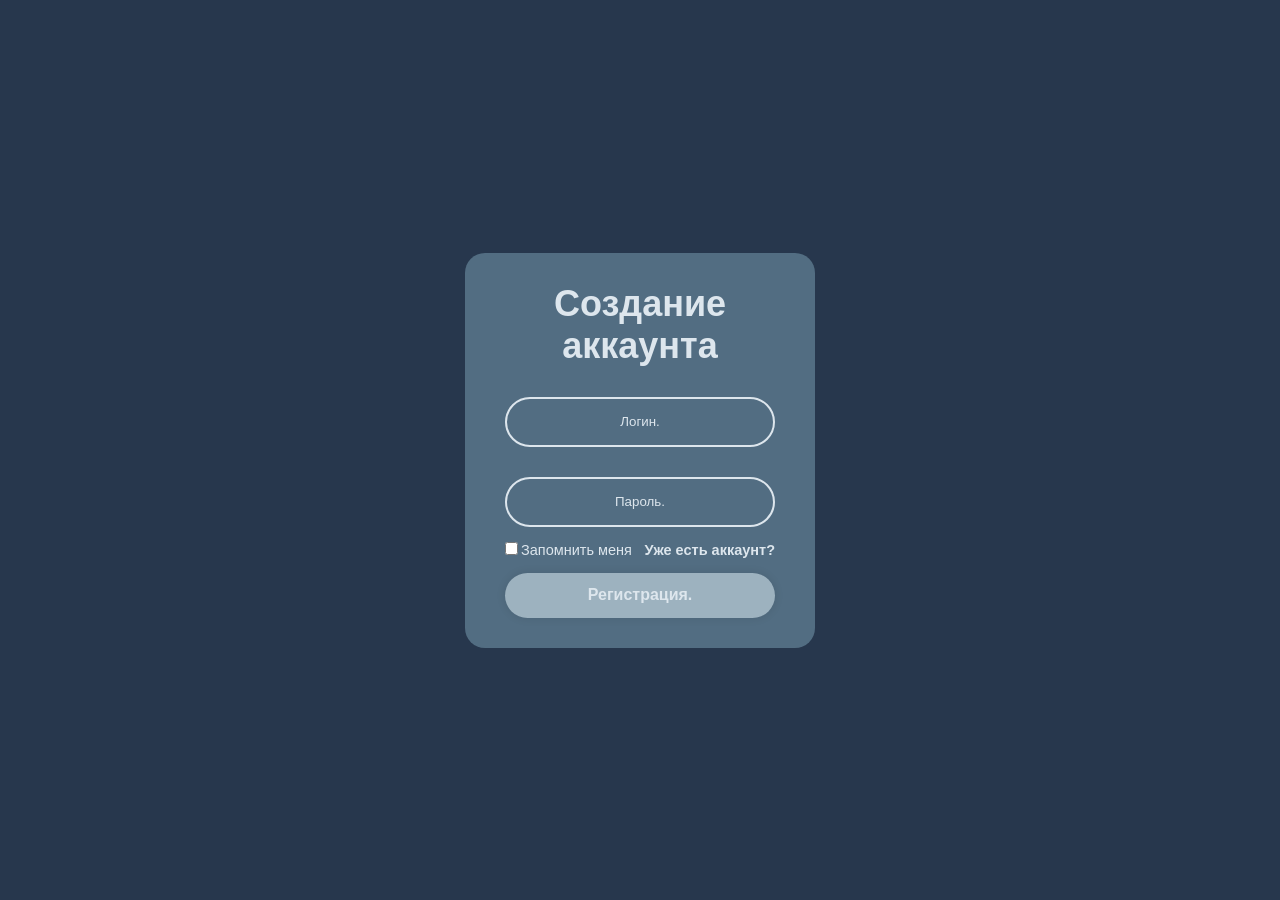
<file: index.html>
<!DOCTYPE html>
<html lang="en">

<head>
    <meta charset="UTF-8">
    <meta name="viewport" content="width=device-width, initial-scale=1.0">
    <title>Sing-up</title>
    <link rel="stylesheet" href="css/sing-up.css">
</head>

<body>
    <div class="window">
        <form action="">
            <h1>Создание аккаунта</h1>
            <div class="input-box">
                <input id="login" type="text" placeholder="Логин." required>
            </div>
            <div class="input-box">
                <input id="password" type="text" placeholder="Пароль." required>
            </div>
            <div class="remember">
                <label for=""> <input type="checkbox">Запомнить меня</label>
                <a href="log-in.html">Уже есть аккаунт?</a>
            </div>
            <button type="button" class="btn">Регистрация.</button>
        </form>
    </div>
</body>
<script src="js/sing-up.js"></script>

</html>
</file>
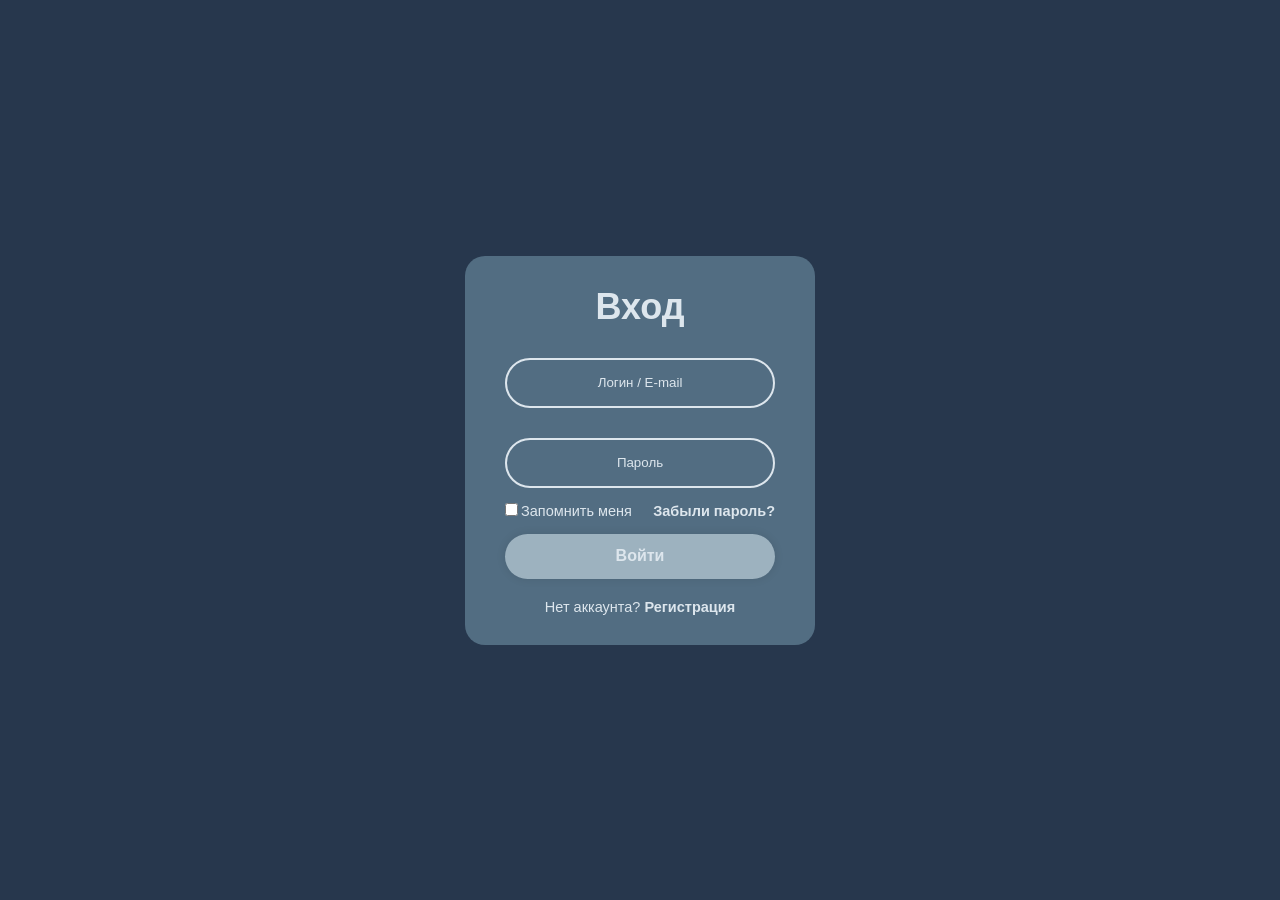
<file: log-in.html>
<!DOCTYPE html>
<html lang="en">

<head>
    <meta charset="UTF-8">
    <meta name="viewport" content="width=device-width, initial-scale=1.0">
    <title>Log-in</title>
    <link rel="stylesheet" href="css/log-in.css">
</head>

<body>
    <div class="window">
        <form action="">
            <h1>Вход</h1>
            <div class="input-box">
                <input id="login" placeholder="Логин / E-mail" required>
            </div>
            <div class="input-box">
                <input id="password" placeholder="Пароль" required>
            </div>
            <div class="remember">
                <label for=""> <input type="checkbox">Запомнить меня</label>
                <a href="#" id="forgot-link">Забыли пароль?</a>
            </div>
            <button type="button" class="btn">Войти</button>
            <div class="reg-link">
                <p>Нет аккаунта? <a href="index.html">Регистрация</p>
      </div>
    </form>
  </div>
</body>
<script src="js/log-in.js"></script>
</html>
</file>
<file: css/sing-up.css>
* {
    margin: 0;
    padding: 0;
    box-sizing: border-box;
    font-family: sans-serif;
}

body {
    display: flex;
    justify-content: center;
    align-items: center;
    min-height: 100vh;
    background-color: #27374D;
}

.window {
    max-width: 420px;
    min-width: 350px;
    width: 350px;
    background-color: #526D82;
    color: #DDE6ED;
    border-radius: 20px;
    padding: 30px 40px;
}

.window h1 {
    font-size: 36px;
    text-align: center;
}

.window .input-box {
    width: 100%;
    height: 50px;
    margin: 30px 0;
}

.input-box input {
    width: 100%;
    height: 100%;
    background: transparent;
    border-radius: 32px;
    border: none;
    outline: none;
    border: 2px solid #DDE6ED;
    border-color: #DDE6ED;
    color: #DDE6ED;
    padding: 20px 20px 20px 20px;
}

.input-box input::placeholder {
    text-align: center;
    color: #DDE6ED;
}

.window .remember {
    display: flex;
    justify-content: space-between;
    font-size: 14.5px;
    margin: -15px 0 15px;
}

.remember label input {
    accent-color: #DDE6ED;
    margin-right: 3px;
}

.remember a {
    color: #DDE6ED;
    text-decoration: none;
    font-weight: 600;
}

.remember a:hover {
    color: blue;
}

.window .btn {
    width: 100%;
    height: 45px;
    background-color: #9DB2BF;
    border: none;
    outline: none;
    border-radius: 40px;
    box-shadow: 0 0 10px rgb(0, 0, 0, .1);
    cursor: pointer;
    font-size: 16px;
    color: #DDE6ED;
    font-weight: 600;
}
</file>
<file: css/log-in.css>
* {
    margin: 0;
    padding: 0;
    box-sizing: border-box;
    font-family: sans-serif;
}

body {
    display: flex;
    justify-content: center;
    align-items: center;
    min-height: 100vh;
    background-color: #27374D;
}

.window {
    max-width: 420px;
    min-width: 350px;
    width: 350px;
    background-color: #526D82;
    color: #DDE6ED;
    border-radius: 20px;
    padding: 30px 40px;
}

.window h1 {
    font-size: 36px;
    text-align: center;
}

.window .input-box {
    width: 100%;
    height: 50px;
    margin: 30px 0;
}

.input-box input {
    width: 100%;
    height: 100%;
    background: transparent;
    border-radius: 32px;
    border: none;
    outline: none;
    border: 2px solid #DDE6ED;
    border-color: #DDE6ED;
    color: #DDE6ED;
    padding: 20px 20px 20px 20px;
}

.input-box input::placeholder {
    text-align: center;
    color: #DDE6ED;
}

.window .remember {
    display: flex;
    justify-content: space-between;
    font-size: 14.5px;
    margin: -15px 0 15px;
}

.remember label input {
    accent-color: #DDE6ED;
    margin-right: 3px;
}

.remember a {
    color: #DDE6ED;
    text-decoration: none;
    font-weight: 600;
}

.remember a:hover {
    color: blue;
}

.window .btn {
    width: 100%;
    height: 45px;
    background-color: #9DB2BF;
    border: none;
    outline: none;
    border-radius: 40px;
    box-shadow: 0 0 10px rgb(0, 0, 0, .1);
    cursor: pointer;
    font-size: 16px;
    color: #DDE6ED;
    font-weight: 600;
}

.window .reg-link {
    font-size: 14.5px;
    text-align: center;
    margin-top: 20px;
}

.reg-link p a {
    color: #DDE6ED;
    text-decoration: none;
    font-weight: 600;
}

.reg-link p a:hover {
    color: blue;
}
</file>
